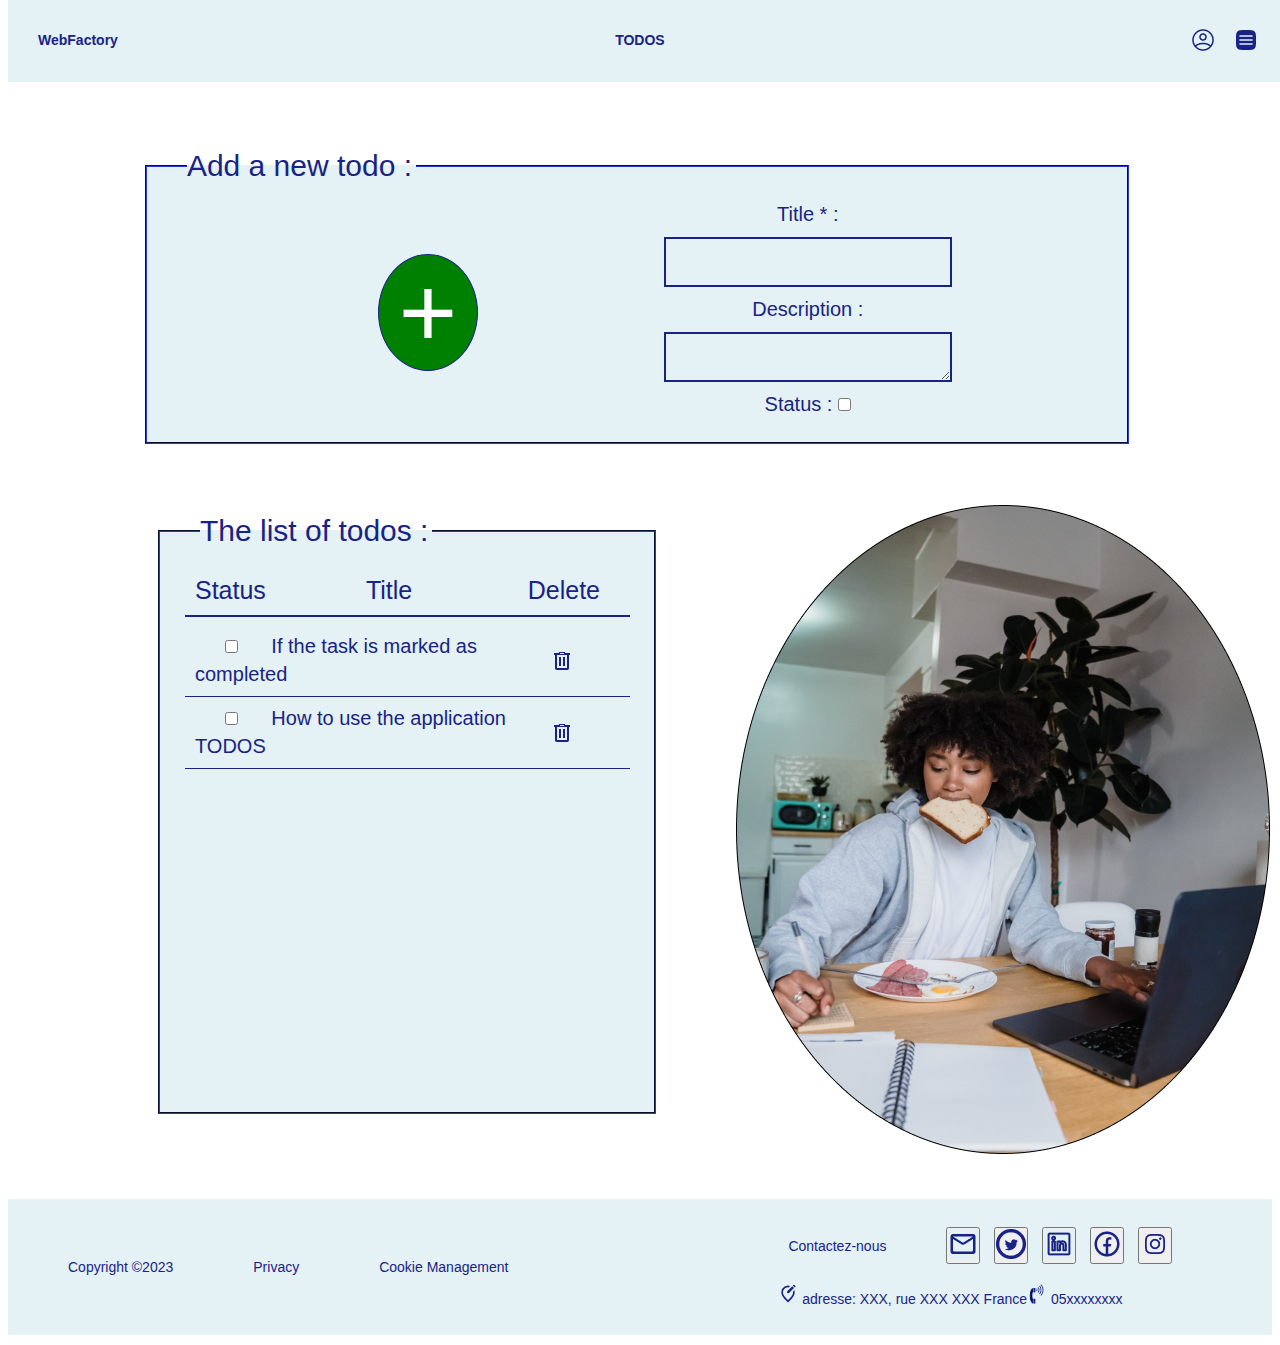
<file: index.html>
<!DOCTYPE html>
<html lang="en">
<head>
    <meta charset="UTF-8">
    <meta http-equiv="X-UA-Compatible" content="IE=edge">
    <meta name="viewport" content="width=device-width, initial-scale=1.0">
    <title>index</title>
    <link rel="stylesheet" href="review.css">
</head>
<body>
    <header>
        <div class="container containerRow">
            <h4>WebFactory</h4>
            <h4 class="center">TODOS</h4>
            <div class="container containerRow">
               
                    <img  src="img/Person.png" alt="connecté">
                    
                    <img   src="img/menu.png" alt="Menu of TODOS">
                    
            </div>
        </div>
    </header>
    <section >
        <div class="container containerColumn alignItem">  
                <figure id="createTodo">
                    <fieldset> <legend> Add a new todo : </legend>
                    <form id="form" action="/index.html"   method="post" class="container containerRow" >                     
                            <div class="container containerColumn">
                                
                                <input type="submit" id="submit" name="submit" value="+">
                            </div>
                            <div class="container containerColumn addTodo">

                                <label for="title" >Title * : </label>
                                <input type="text" id="title" name="title"required>	 
                                <label for="description">Description : </label>	
                                <textarea type="text" id="description" name="description" > </textarea>
                                <label > Status : <input type="checkbox" name="validation" id="status" ></label>  
                                
                            </div>
                            
                            
                            <br>
                            
                    </form>
                </fieldset>
                </figure>
          
            <div class="container containerRow">
            <div class="marginSignIn flexItem2 container containerColumn">
                
               
                <figure >
                    <fieldset id="listOfTodos">
                        <legend id="asTitle">The list of todos : </legend>
                   
                        <div id="review">
                        
                                <legend class="container containerRow"> 
                                    <span class="flexItem1">Status</span>
                                    <span class="flexItem2">Title</span>
                                    <span class="flexItem3">Delete</span>
                                </legend>
                                    <ul class ="todoList">   
                                    </ul> 
                        </div>
                    </fieldset>
                </figure>
            </div>
            <img src="img/toomanytodo.png" alt="Too many to DO" class="flexItem1">
            </div>
        </div>
    </section>
    
    <footer class = "container containerRow">
        
        <div class="container containerRow">
            <p>Copyright  ©2023</p>
            <p>Privacy</p>
            <p>Cookie Management</p>
        </div>
        <div class="container containerColumn droite">
            <div  id="contact" class="container containerRow " id="alignementBas">
                <div>Contactez-nous</div>
                <div>
                    <button><img src="img/email.png" alt="email"></button>
                    <button><img src="img/twitter.png" alt="twitter"></button>
                    <button><img src="img/openmoji_linkedin.png" alt="linkedin"></button>
                    <button><img src="img/ri_facebook-circle-line.png" alt="facebook"></button>
                    <button><img src="img/prime_instagram.png" alt="instegram"></button>
                </div>  
            </div>
            <div class ="container containerRow">
            <p><img src="img/ic_outline-edit-location-alt.png" alt="location"> adresse: XXX, rue XXX XXX France</p> 
            <p><img src="img/map_volume-control-telephone.png" alt="telephone"> 05xxxxxxxx</p> 
            </div>
        </div>
    
    </footer>
    <script src="index.js"></script>
</body>
</html>
</file>
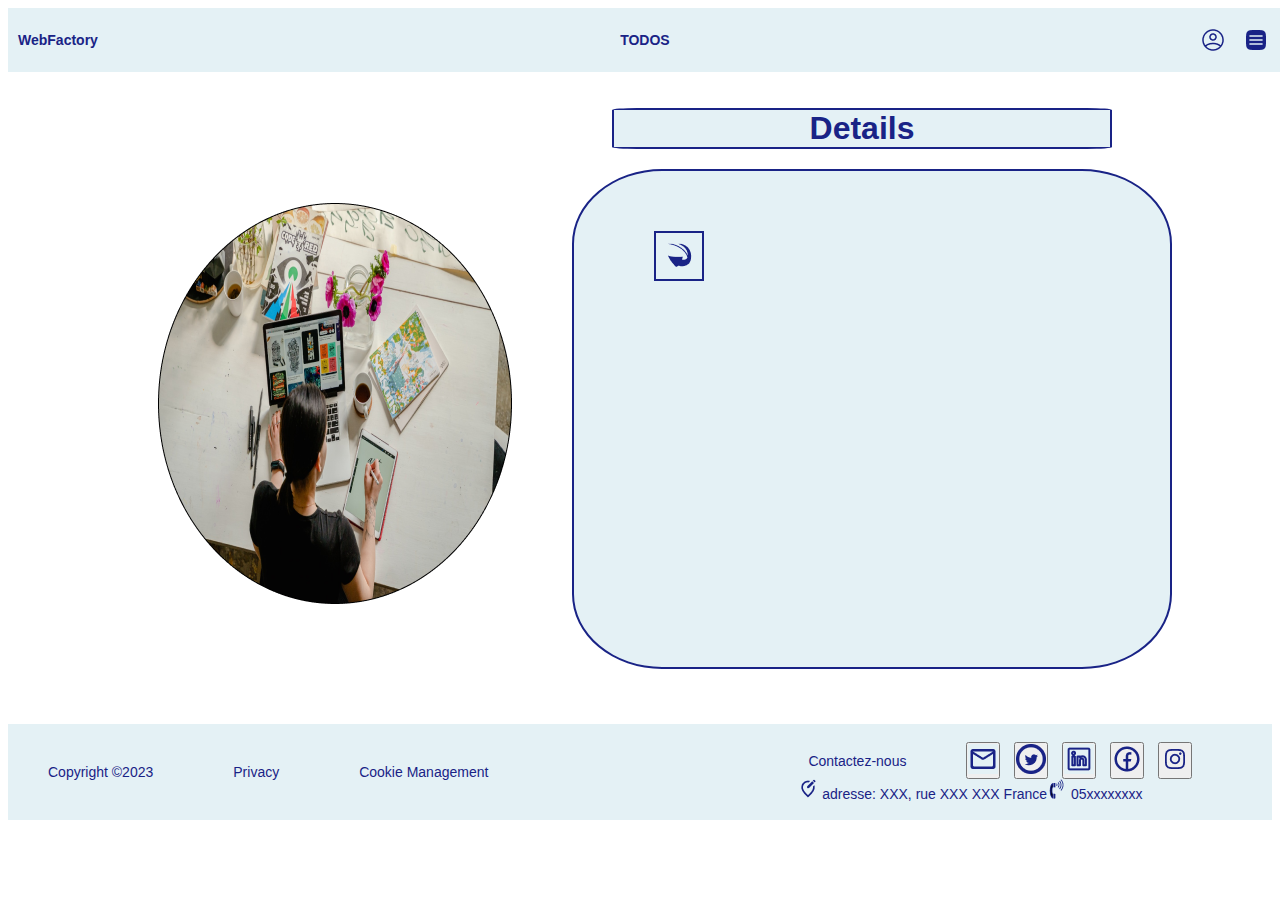
<file: detail.html>
<!DOCTYPE html>
<html lang="en">
<head>
    <meta charset="UTF-8">
    <meta http-equiv="X-UA-Compatible" content="IE=edge">
    <meta name="viewport" content="width=device-width, initial-scale=1.0">
    <title>detail</title>
    <link rel="stylesheet" href="detail.css">
</head>
<body>
    <header>
        <div class="container containerRow">
            <h4>WebFactory</h4>
            <h4 class="center">TODOS</h4>
            <div class="container containerRow">
               
                    <img  src="img/Person.png" alt="connecté">
                    
                    <img   src="img/menu.png" alt="Menu of TODOS">
                    
            </div>
        </div>
    </header>
    <section >
        <div class="container containerRow alignItem">
            <img src="img/tooManyToDo2.png" alt="Too many to DO" class="flexItem1">
            <div class="marginSignIn flexItem2 container containerColumn">
                
          
                   
                    <h1>Details</h1>
                
             
                <figure>
                        
                            <div class="detail container containerColumn">
                               
                            </div>
                            
                    
                            <button id="return"><a href="index.html"><img src="img/return.png" alt=""></a></button>
                </figure>
               
            </div>
        </div>
    </section>
    
    <footer class = "container containerRow">
        
        <div class="container containerRow">
            <p>Copyright  ©2023</p>
            <p>Privacy</p>
            <p>Cookie Management</p>
        </div>
        <div class="container containerColumn droite">
            <div  id="contact" class="container containerRow " id="alignementBas">
                <div>Contactez-nous</div>
                <div>
                    <button><img src="img/email.png" alt="email"></button>
                    <button><img src="img/twitter.png" alt="twitter"></button>
                    <button><img src="img/openmoji_linkedin.png" alt="linkedin"></button>
                    <button><img src="img/ri_facebook-circle-line.png" alt="facebook"></button>
                    <button><img src="img/prime_instagram.png" alt="instegram"></button>
                </div>  
            </div>
            <div class ="container containerRow">
            <p><img src="img/ic_outline-edit-location-alt.png" alt="location"> adresse: XXX, rue XXX XXX France</p> 
            <p><img src="img/map_volume-control-telephone.png" alt="telephone"> 05xxxxxxxx</p> 
            </div>
        </div>
    
    </footer>
    <script src="detail.js"></script>
</body>
</html>
</file>
<file: review.css>
*{
    margin:0;
    padding: 0;
    box-sizing: border-box;
    text-decoration: none;
    list-style: none;
}
:root{
    --mainColor:#192386;
    --backGroundColor: #E4F1F5;
}
html{
   font-size:  62.5%;
}
body{
   font-size: 1.4rem;
   font-family: 'Quicksand', sans-serif;
   color: var(--mainColor);
   background-color:white ;
   margin:8px;
}
header,footer{
   
    margin-top: 25px;
    margin-bottom: 10px;;
}
header{
  
    position: fixed;
    width: 100%;
    margin-bottom: 10px;
    margin-top:-10px;
    background-color: var(--backGroundColor);
}
header>div :first-child{
    margin-left: 20px;
}
header>div>div>img{
    margin: 10px 10px 10px 10px;
}
section>div:first-child{
    width: 90%;
    margin: 1px auto;
}
section img{
    padding-left: 100px;
   
    margin-bottom: 20px;
}
footer{
        justify-content:space-between;
        align-items: flex-end;
        background-color: var(--backGroundColor);
}
footer > div{
    height: 100%;
  
}
p{
    margin:0;
    padding: 0;
}
footer :first-child  p{
    padding: 40px;
    align-items:baseline;
}
footer :nth-child(2) div{
 margin-right: 40px ;
}
h1{
    text-align: center;
    margin:0;
    padding: 10px 0 10px ;
    font-size: 60px;
}
legend{
    
    text-align: center;
    font-size: 45px;
    border-bottom: solid 2px var(--mainColor);
    width: 90%;
    margin-bottom: 8px;

}

fieldset {
    /* color: var(--mainColor); */
    border-color: var(--mainColor);
    margin: 20px;
    background-color: var(--backGroundColor);
   
}

section>div>figure>fieldset>legend {
    border: none;
    text-align: left;
    font-size: 30px;
    margin-left: 40px;
    max-width: fit-content;
    padding-right: 4px;
}

figure {
    
    margin-bottom: 30px;
    /* background-color: var(--backGroundColor); */
   
    border-radius: 5%;
}
figure#createTodo{
    width: 90%;
    min-height: 250px;
    margin: 20px auto;
}
figure>ul{
    margin:2px auto;
}

figure>button{
    display: block;
    width: 245px; /* change this value to adjust the size of the button */
    height: 100px; /* change this value to adjust the size of the button */
    border-style: none;
    border: none;
    background-color: var(--backGroundColor);
    padding: 0;
    margin: 0;
    text-align: end;
    float: right;
   
}
form{
    text-align: center;
   
    width: 100%;
   
}

form fieldset{
    margin:0     auto;
    width: 100%;
}
 label,input{
    font-size: 16px;
    /* margin-bottom: 20px; */
    color: var(--mainColor);
    margin-left: 30px;

}

span{
    padding-right: 100px;
    font-size: 25px;
}
figure.container.containerColumn {
    margin: 0;
    border-radius: 5%;
}
form div >a{
    margin-top: 10px;
}
a :first-child>input{
    margin-left: 40px;
    width: 20px;
    height: 20px;
    margin-right: 100px;
}
input{
    border:none;
    background-color: var(--backGroundColor);
   
}

input[type="checkbox"]:checked + label.todoTitle {
    text-decoration: line-through;
  }

label#status {
    margin-top: 15px;
}


li input[type="checkbox"] {
    margin-left: 30px;
}


button.delete {
    width: 25px;
    margin-right: 30px;
  
    background-color: var(--backGroundColor);
    border: none;
}

label.flexItem2.todoTitle {
    margin-right: 0;
    padding-right: 0;
    
}
span.flexItem3 {
    margin-right: 20px;
}
/***********************Class********************/

.container{
    display: flex;

}
.containerRow{
    flex-direction: row;
    justify-content: space-between;
    align-items: center;
}
.containerColumn{
    flex-direction: column;
}

.image-container{
    position: relative;
    display: inline-block;
}
.image-container > button {
    position: absolute;
    top:80%;
    left: 50%;
    transform: translate(-50%, -50%);
    /* background-color:  #E4F1F5; */
    color: var(--mainColor);
    padding: 10px 20px;
    border: solid 1px var(--mainColor);
    border-radius: 5px;
    font-size: 1.2rem;
    cursor: pointer;
    box-shadow: -1em 0 .4em var(--mainColor);
}

.container.containerColumn {
    align-items: flex-start;
    margin-left: 60px;
}
.flexItem1{
    flex:1;
    text-align: left;
}
.flexItem2{
    flex :2;
    text-align: left;
}
.line1{
    align-self: flex-end;
}

.flexItem3 {
    margin: 0;
    padding: 0;
    width: auto; /* or adjust as needed */
    height: auto; /* or adjust as needed */
  }
  
  img.flexItem3 {
    margin-right: 50px;
}
/* ul li  {
    border-bottom: solid 2px var(--mainColor);
    padding-top: 2px;
    width: 90%;
    margin-left: 25px;
    
   
} */
li {
    border-bottom: solid 1px var(--mainColor);
    width: 90%;
    margin-left: 25px;
}
.todoList>li>div{
    position: relative;
}
.todoList li {
    cursor: pointer;
  }
  .todoList li .todoDescription{
    background-color: var(--backGroundColor);
    color:var(--mainColor);
    border:solid 2px var(--mainColor);
    border-radius: 15%;
    display: none;
    position: absolute;
}

.container.containerColumn.addTodo {
    margin: 0;
    padding: 0;
    width: 60%;
}

.addTdo >label, .addTdo >input {
    width: 50%;
    height: 50px;
    padding-bottom: 10px;
}


/**********************ID*********************/
#alignementBas{
    justify-content: space-between;
    align-items:flex-end;
}
#contact {
 justify-content: flex-start;
}
#contact > div, #contact > div button{
    margin-left: 10px;
}
 #submit{
    margin-left: 200px;
    color: white;
    border: solid 1px #192386;
    border-radius: 50%;
    font-size: 100px;
    cursor: pointer;
    width: 100px;
    background-color: green;
}
section{
    padding-top: 100px;
}
section img #smaller{
    padding-left: 100px;
    padding-right: 50px;
    padding-top: 50px;
    max-width: 30%;
}

#createTodo #title,textarea {
    border: solid 2px var(--mainColor);
    background-color: var(--backGroundColor);
}

#createTodo .container.containerColumn {
    margin: 1px auto;
}
#review{
    width: 100%;
    margin-top: 10px;
}
legend.container.containerRow {
    margin-left: 25px;
}
#createTodo label, input,textarea {
    margin: 1px auto;
    margin-bottom: 10px;
}


textarea#description {
    width: 50%;
    height: 50px;
}

input#title {
    width: 50%;
    height: 50px;
}
 #asTitle{
    border: none;
    text-align: left;
    font-size: 30px;
    margin-left: 40px;
    max-width: fit-content;
    padding-right: 4px;

}
#listOfTodos{
    min-height: 600px;
    flex:2 ;
    width: 100%;
}

/* For screens smaller than 600px */
@media (max-width: 458px) {
  
    
    h4 {
      font-size: 1.2rem;
      /* margin: 0.5rem; */
    }
    
    /* adjust padding for better readability */
    .addTodo, .containerRow {
      padding: 0.5rem;
    }
    
    /* adjust font size and padding for better readability */
    label {
      font-size: 0.8rem;
      padding: 0.2rem;
    }
    legend{
        font-size: 15px;
    }
    
    /* adjust font size for better readability */
    ul.todoList li {
      font-size: 0.8rem;
    }
    
    /* adjust font size and margin for better readability */
    img.flexItem1 {
      width: 50%;
      font-size: 1.2rem;
      margin: 0.5rem 0;
    }
  }
  
  /* For screens between 600px and 1024px */
  @media (min-width: 458px) and (max-width: 1024px) {
    /* adjust padding for better readability */
    .addTodo, .containerRow {
      padding: 1rem;
    }
    
    /* adjust font size and padding for better readability */
    label {
      font-size: 1rem;
      /* padding: 0.5rem; */
    }
    
    /* adjust font size for better readability */
    ul.todoList li {
      font-size: 1rem;
    }
    
    /* adjust font size and margin for better readability */
    img.flexItem1 {
      width: 70%;
      font-size: 1.5rem;
      margin: 0.5rem 0;
    }
  }
  
  /* For screens larger than 1024px */
  @media (min-width: 1024px) {
    /* reset padding to default value */
    .addTodo, .containerRow {
      padding: 1rem;
    }
    
    /* reset font size and padding to default value */
    label {
      font-size: 20px;
      /* padding: 1rem; */
    }
    legend{
        font-size: 40px;
    }
    
    /* reset font size to default value */
    ul.todoList li {
      font-size: 1.2rem;
    }
    
    /* reset font size and margin to default value */
    img.flexItem1 {
      width: 90%;
      font-size: 2rem;
      margin: 0;
    }
  }
</file>
<file: detail.css>
*{
    margin:0;
    padding: 0;
    box-sizing: border-box;
    text-decoration: none;
    list-style: none;
}
:root{
    --mainColor:#192386;
    --backGroundColor: #E4F1F5;
}
html{
   font-size:  62.5%;
}
body{
   font-size: 1.4rem;
   font-family: 'Quicksand', sans-serif;
   color: var(--mainColor);
   background-color:white ;
   margin:8px;
}
header,footer{
    background-color: var(--backGroundColor);
    margin-top: 25px;
    margin-bottom: 10px;;
}
header{
    padding-left: 30px ;
    padding-right: 30px;
    padding:10px;
    position: fixed;
    width: 100%;
    margin-bottom: 10px;
    margin-top:0;
    background-color: var(--backGroundColor);
}
section{
    padding-top:100px;
}
header>div>div>img{
    margin: 10px 10px 10px 10px;
}

footer{
        justify-content:space-between;
        align-items: flex-end;

}
footer > div{
    height: 100%;
  
}
p{
    margin:0;
    padding: 0;
}
footer :first-child  p{
    padding: 40px;
    align-items:baseline;
}
footer :nth-child(2) div{
 margin-right: 40px ;
}
h1{

    margin-left: 40px;
    font-size: 32px;
    background-color: var(--backGroundColor);
    width: 500px;
    border: solid 2px var(--mainColor);
    border-radius: 5%;
    margin-bottom: 20px;
    text-align: center;
}
legend{
    text-align: center;
    font-size: 45px;
   margin-bottom: 10px;;
}



figure {
    width: 600px;
    margin-bottom: 30px;
    background-color: var(--backGroundColor);
    min-height: 500px;
    border-radius: 15%;
    border: solid 2px var(--mainColor);
}
figure>button{
    display: block;
    width: 50px;
    height: 50px;
    border-style: outset;
    background-color: var(--backGroundColor);
    padding: 0;
    margin: 0;
    /* text-align: end; */
    float: left;
    margin-bottom: 60px;
    margin-left: 80px;
    border: solid 2px var(--mainColor);
}
form{
    text-align: center;
    margin: 60px;
    width: 95%;
    
}

label,input{
    margin: 20px;
    font-size: 20px;
    margin-bottom: 20px;
    color: var(--mainColor);

}

figure.container.containerColumn {
    margin: 0;
    border-radius: 5%;
}


input{
    border: solid 1px var(--mainColor);
    background-color: var(--backGroundColor);
    text-align:left;
}
/***********************Class********************/

.container{
    display: flex;

}
.containerRow{
    flex-direction: row;
    justify-content: space-between;
    align-items: center;
}
.containerColumn{
    flex-direction: column;
}

.image-container{
    position: relative;
    display: inline-block;
}


.container.containerColumn {
    align-items: flex-start;
    margin-left: 60px;
}
.flexItem2{
    flex :2;
    text-align: left;
}
.line1{
    align-self: flex-end;
}

.flexItem3 {
    margin: 0;
    padding: 0;
    width: auto; /* or adjust as needed */
    height: auto; /* or adjust as needed */
  }
  
  img.flexItem3 {
    margin-right: 60px;
}


.container.containerRow.title {
    margin-top: 30px;
    margin: 20px;
    width: 600px;
    background-color: var(--backGroundColor);    
    border-radius: 100px 0px;
    margin: 0;
    padding: 10px 0 10px;
    margin-bottom: 25px;
    margin-top: 10px;
    font-size: 30px;
    align-items: center;
    justify-content: center;
    text-align: center;
   
}
img.flexItem1 {
    margin-left: 150px;
}

.detail.container.containerColumn {
    margin-top: 60px;
}
/**********************ID*********************/
#alignementBas{
    justify-content: space-between;
    align-items:flex-end;
}
#contact {
 justify-content: flex-start;
}
#contact > div, #contact > div button{
    margin-left: 10px;
}
 #submit{
    background-color: var(--backGroundColor);
    color: var(--mainColor);
    border:solid 1px var(--mainColor);
    box-shadow:-10px 0 4px#192386 ;
    border-radius: 50%;
    margin-right: 150px;

}
#description{
    border-radius: 5%;
    border: solid 2px var(--mainColor);
    width: 200px;
    min-height: 50px;
   background-color: var(--backGroundColor);
    border-color: var(--mainColor);
    color:var(--mainColor);
    padding-left: 10px;
    white-space: pre-wrap;
    overflow-wrap: break-word;
    width: 50%;
    resize:vertical;
   
}

#title{
    white-space: pre-wrap;
    overflow-wrap: break-word;
    width: 50%;
    /* margin-left: 50px; */
    border-radius: 5%;
    border: solid 2px var(--mainColor);
    width: 250px;
    padding-left: 10px;
    text-align: centre;
}
#checkbox{
    width: 45px;
    height: 45px;
    margin-left: 20px;
}
</file>
